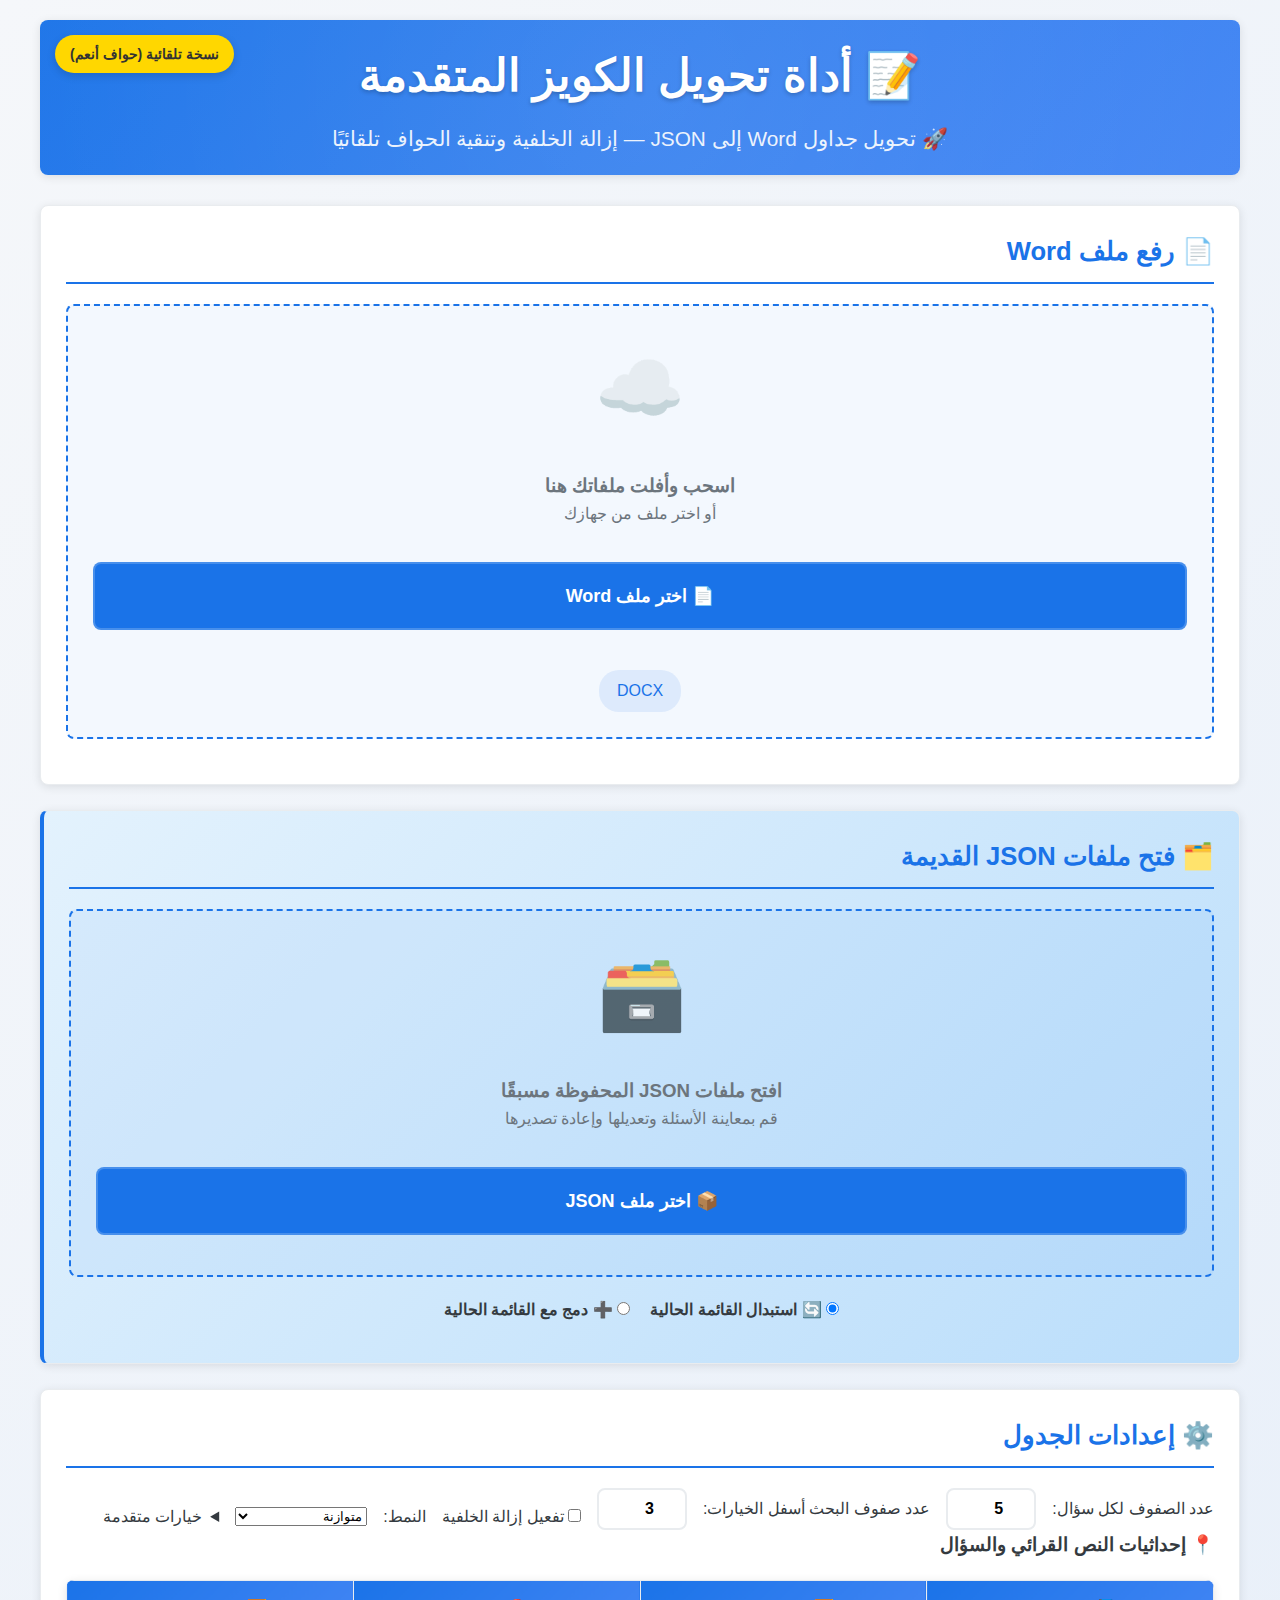
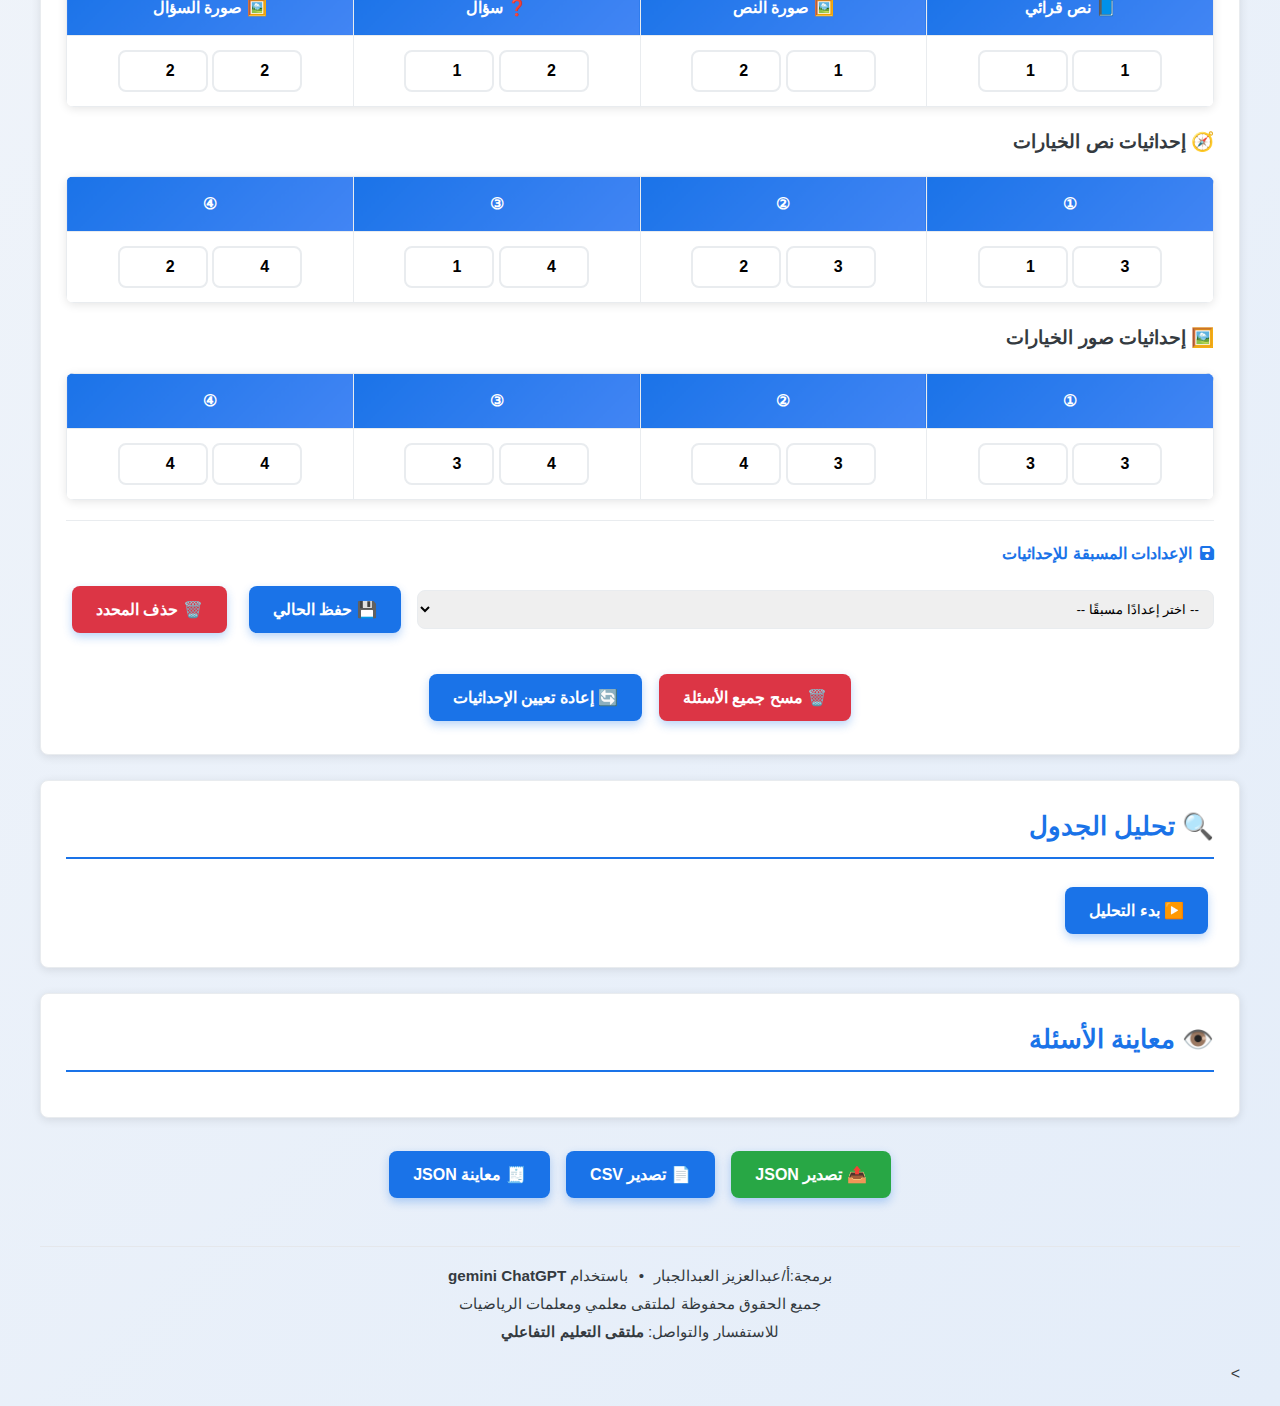
<file: index.html>
<!DOCTYPE html>
<html dir="rtl" lang="ar">
  <head>
    <meta charset="utf-8" />
    <meta name="viewport" content="width=device-width, initial-scale=1" />
    <title>
      أداة تحويل الكويز المتقدمة - نسخة تلقائية إزالة الخلفية (جودة أعلى)
    </title>
        <link rel="icon" type="image/x-icon" href="./favicon.ico" />

    <!-- مكتبات خارجية -->
    <!-- Mammoth.js (تحويل DOCX إلى HTML) -->
    <script src="./mammoth.browser.min.js"></script>

    <!-- DOMPurify (تنقية HTML ومنع XSS) -->
    <script src="./purify.min.js"></script>

    <!-- Font Awesome (all.min.css للأيقونات) -->
    <link
      rel="stylesheet"
      href="./all.min.css"
    />


    <style>
      :root {
        --primary-color: #1a73e8;
        --primary-hover: #1557b0;
        --success-color: #28a745;
        --danger-color: #dc3545;
        --danger-hover: #b02a37;
        --background-color: #f8f9fa;
        --card-background: #fff;
        --border-color: #e9ecef;
        --text-color: #343a40;
        --text-muted: #6c757d;
        --shadow: 0 2px 10px rgba(0, 0, 0, 0.1);
        --border-radius: 8px;
        --warning-color: #ff9800;
        --gold-color: #ffd700;
      }
      * {
        box-sizing: border-box;
        margin: 0;
        padding: 0;
      }
      body {
        font-family: "Segoe UI", Tahoma, Geneva, Verdana, sans-serif;
        background: linear-gradient(135deg, #f5f7fa, #e4edf9);
        padding: 20px;
        color: var(--text-color);
        line-height: 1.6;
        min-height: 100vh;
      }
      .container {
        max-width: 1200px;
        margin: 0 auto;
      }
      header {
        text-align: center;
        padding: 20px 0;
        background: linear-gradient(135deg, var(--primary-color), #4285f4);
        border-radius: var(--border-radius);
        margin-bottom: 30px;
        color: #fff;
        box-shadow: var(--shadow);
        position: relative;
        overflow: hidden;
      }
      header::before {
        content: "";
        position: absolute;
        top: -50%;
        left: -50%;
        width: 200%;
        height: 200%;
        background: radial-gradient(
          circle,
          rgba(255, 255, 255, 0.1) 0%,
          rgba(255, 255, 255, 0) 70%
        );
      }
      h1 {
        font-size: 2.8rem;
        margin-bottom: 10px;
        position: relative;
        z-index: 2;
        text-shadow: 0 2px 4px rgba(0, 0, 0, 0.2);
      }
      .subtitle {
        font-size: 1.3rem;
        opacity: 0.9;
        position: relative;
        z-index: 2;
      }
      .section {
        background: var(--card-background);
        padding: 25px;
        border-radius: var(--border-radius);
        margin-bottom: 25px;
        box-shadow: var(--shadow);
        border: 1px solid var(--border-color);
        transition: transform 0.3s ease, box-shadow 0.3s ease;
      }
      .section:hover {
        transform: translateY(-5px);
        box-shadow: 0 8px 20px rgba(0, 0, 0, 0.15);
      }
      .section h2 {
        color: var(--primary-color);
        margin: 0 0 20px;
        font-size: 1.6rem;
        border-bottom: 2px solid var(--primary-color);
        padding-bottom: 10px;
        display: flex;
        align-items: center;
        gap: 10px;
      }
      .btn {
        background: var(--primary-color);
        color: #fff;
        padding: 14px 24px;
        border: none;
        border-radius: var(--border-radius);
        margin: 8px 6px;
        cursor: pointer;
        font-size: 16px;
        font-weight: 600;
        transition: all 0.3s ease;
        display: inline-flex;
        align-items: center;
        gap: 10px;
        box-shadow: 0 4px 10px rgba(26, 115, 232, 0.3);
      }
      .btn:hover {
        background: var(--primary-hover);
        transform: translateY(-3px);
        box-shadow: 0 6px 18px rgba(26, 115, 232, 0.4);
      }
      .btn.success {
        background: var(--success-color);
      }
      .btn.danger {
        background: var(--danger-color);
      }
      .btn.warning {
        background: var(--warning-color);
      }
      .btn.gold {
        background: var(--gold-color);
        color: #333;
      }
      .btn:disabled {
        background: #ccc;
        cursor: not-allowed;
        transform: none;
        box-shadow: none;
      }
      .file-upload-container {
        position: relative;
        display: flex;
        flex-direction: column;
        gap: 15px;
        margin-bottom: 20px;
        border: 2px dashed var(--primary-color);
        border-radius: var(--border-radius);
        padding: 25px;
        background: rgba(26, 115, 232, 0.05);
      }
      .file-input-container {
        position: relative;
        display: inline-block;
        width: 100%;
        margin-bottom: 15px;
      }
      .file-input {
        position: absolute;
        top: 0;
        right: 0;
        bottom: 0;
        left: 0;
        opacity: 0;
        width: 100%;
        height: 100%;
        cursor: pointer;
      }
      .file-input-label {
        position: relative;
        display: flex;
        align-items: center;
        justify-content: center;
        gap: 12px;
        background: var(--primary-color);
        color: #fff;
        padding: 18px 30px;
        border-radius: var(--border-radius);
        cursor: pointer;
        font-size: 18px;
        font-weight: 600;
        text-align: center;
        border: 2px solid rgba(255, 255, 255, 0.2);
        width: 100%;
      }
      .upload-icon {
        display: flex;
        justify-content: center;
        margin-bottom: 10px;
        font-size: 72px;
        color: var(--primary-color);
        opacity: 0.8;
      }
      .upload-text {
        text-align: center;
        color: var(--text-muted);
        margin-bottom: 20px;
      }
      .file-types {
        display: flex;
        justify-content: center;
        gap: 10px;
        margin-top: 10px;
      }
      .file-type {
        background: rgba(26, 115, 232, 0.1);
        color: var(--primary-color);
        padding: 8px 18px;
        border-radius: 20px;
        font-size: 16px;
        font-weight: 500;
      }
      input[type="number"] {
        padding: 10px 14px;
        border: 2px solid var(--border-color);
        border-radius: var(--border-radius);
        font-size: 16px;
        width: 90px;
        font-weight: bold;
        text-align: center;
      }
      input[type="number"]:focus {
        outline: none;
        border-color: var(--primary-color);
        box-shadow: 0 0 0 3px rgba(26, 115, 232, 0.2);
      }
      .config-table {
        width: 100%;
        border-collapse: collapse;
        margin: 20px 0;
        background: #fff;
        border-radius: var(--border-radius);
        overflow: hidden;
        box-shadow: var(--shadow);
      }
      .config-table th,
      .config-table td {
        padding: 14px;
        text-align: center;
        border: 1px solid var(--border-color);
      }
      .config-table th {
        background: linear-gradient(135deg, var(--primary-color), #4285f4);
        color: #fff;
        font-weight: 600;
        font-size: 16px;
      }
      .note {
        background: #e3f2fd;
        border-left: 4px solid var(--primary-color);
        padding: 18px;
        margin: 20px 0;
        border-radius: var(--border-radius);
        color: var(--text-muted);
        font-size: 16px;
      }
      .file-info-box {
        background: #e8f5e9;
        border-left: 4px solid var(--success-color);
        padding: 18px;
        margin: 20px 0;
        border-radius: var(--border-radius);
        color: var(--text-color);
        display: flex;
        flex-direction: column;
        gap: 12px;
      }
      .file-info-row {
        display: flex;
        align-items: center;
        gap: 12px;
      }
      .file-info-label {
        font-weight: bold;
        min-width: 140px;
        font-size: 16px;
      }
      .file-info-value {
        flex: 1;
        word-break: break-all;
        font-weight: 500;
      }
      .progress-bar {
        width: 100%;
        height: 8px;
        background: var(--border-color);
        border-radius: 4px;
        overflow: hidden;
        margin: 15px 0;
      }
      .progress-fill {
        height: 100%;
        background: linear-gradient(90deg, var(--primary-color), #4285f4);
        transition: width 0.5s ease;
      }
      .question-card {
        background: #fff;
        border: 1px solid var(--border-color);
        border-radius: var(--border-radius);
        padding: 25px;
        margin-bottom: 25px;
        box-shadow: var(--shadow);
        position: relative;
        transition: all 0.3s ease;
      }
      .question-card:hover {
        box-shadow: 0 6px 15px rgba(0, 0, 0, 0.15);
      }
      .options-grid {
        display: grid;
        grid-template-columns: repeat(auto-fit, minmax(280px, 1fr));
        gap: 20px;
        margin-top: 20px;
      }
      .option-box {
        border: 2px dashed var(--border-color);
        padding: 18px;
        border-radius: var(--border-radius);
        background: #f8f9fa;
        transition: all 0.3s ease;
        position: relative;
      }
      .option-box:hover {
        border-color: var(--primary-color);
        background: #e3f2fd;
        transform: translateY(-3px);
      }
      .option-box.correct {
        border: 2px solid var(--success-color);
        background: #e6f4ea;
        box-shadow: 0 4px 10px rgba(40, 167, 69, 0.2);
      }
      .option-box label {
        font-weight: 600;
        color: var(--text-color);
        display: block;
        margin-bottom: 12px;
        font-size: 17px;
      }
      .image-preview {
        display: block;
        max-width: 100%;
        max-height: 150px;
        object-fit: contain;
        margin: 15px auto;
        border-radius: 8px;
        box-shadow: 0 3px 8px rgba(0, 0, 0, 0.1);
        border: 1px solid #eee;
        background: transparent;
      }
      .loading {
        display: none;
        text-align: center;
        padding: 25px;
        color: var(--text-muted);
      }
      .spinner {
        border: 4px solid var(--border-color);
        border-top: 4px solid var(--primary-color);
        border-radius: 50%;
        width: 40px;
        height: 40px;
        animation: spin 1s linear infinite;
        margin: 0 auto 15px;
      }
      @keyframes spin {
        0% {
          transform: rotate(0);
        }
        100% {
          transform: rotate(360deg);
        }
      }
      .stats-bar {
        display: flex;
        justify-content: space-around;
        background: #fff;
        padding: 20px;
        border-radius: var(--border-radius);
        margin-bottom: 25px;
        box-shadow: var(--shadow);
      }
      .stat-item {
        text-align: center;
        padding: 15px;
        border-radius: var(--border-radius);
        background: #f8f9fa;
        width: 30%;
        box-shadow: 0 3px 8px rgba(0, 0, 0, 0.08);
      }
      .stat-number {
        font-size: 2.2rem;
        font-weight: bold;
        color: var(--primary-color);
        margin: 10px 0;
      }
      .stat-label {
        color: var(--text-muted);
        font-size: 1rem;
        font-weight: 600;
      }
      .alert {
        padding: 18px;
        border-radius: var(--border-radius);
        margin: 15px 0;
        position: fixed;
        top: 25px;
        right: 25px;
        z-index: 1000;
        max-width: 450px;
        box-shadow: 0 5px 15px rgba(0, 0, 0, 0.15);
        display: flex;
        align-items: center;
        gap: 12px;
        font-size: 16px;
        font-weight: 500;
        opacity: 0.98;
      }
      .alert-success {
        background: #d4edda;
        color: #155724;
        border: 1px solid #c3e6cb;
      }
      .alert-error {
        background: #f8d7da;
        color: #721c24;
        border: 1px solid #f5c6cb;
      }
      .alert-warning {
        background: #fff3cd;
        color: #856404;
        border: 1px solid #ffeaa7;
      }
      .json-section {
        background: linear-gradient(135deg, #e3f2fd, #bbdefb);
        border-left: 4px solid #1a73e8;
      }
      .processing-bar {
        width: 100%;
        height: 8px;
        background: #e0e0e0;
        border-radius: 4px;
        overflow: hidden;
        margin: 15px 0;
      }
      .processing-fill {
        height: 100%;
        background: linear-gradient(90deg, #4caf50, #8bc34a);
        transition: width 0.5s ease;
      }
      .image-actions {
        display: flex;
        flex-direction: column;
        gap: 10px;
        margin-top: 10px;
        align-items: stretch;
      }
      .image-actions .btn,
      .image-actions .file-input-label {
        width: 100%;
        margin: 0;
      }
      .feature-badge {
        position: absolute;
        top: 15px;
        left: 15px;
        background: var(--gold-color);
        color: #333;
        padding: 8px 15px;
        border-radius: 30px;
        font-weight: bold;
        font-size: 14px;
        box-shadow: 0 3px 8px rgba(0, 0, 0, 0.15);
        z-index: 10;
      }
      .preset-manager {
        margin-top: 20px;
        padding-top: 20px;
        border-top: 1px solid var(--border-color);
      }
      .preset-manager h4 {
        margin-bottom: 12px;
        color: var(--primary-color);
        display: flex;
        align-items: center;
        gap: 8px;
      }
      .preset-controls {
        display: flex;
        gap: 10px;
        align-items: center;
      }
      .preset-controls select {
        flex-grow: 1;
        padding: 10px;
        border-radius: var(--border-radius);
        border: 1px solid var(--border-color);
      }
      @media (max-width: 768px) {
        .options-grid {
          grid-template-columns: 1fr;
        }
      }
        .footer {
        font-family: "Cairo", "Segoe UI", Tahoma, Geneva, Verdana, sans-serif;
        color: var(--text);
        text-align: center;
        padding: 14px 12px;
        border-top: 1px solid #e5e7eb;
        background: transparent;
        line-height: 1.7;
        font-size: 0.95rem;
      }
      .footer .line {
        margin: 2px 0;
      }
      .footer a {
        color: var(--primary);
        text-decoration: none;
        font-weight: 700;
      }
      .footer a:hover {
        text-decoration: underline;
      }
      .footer .sep {
        margin: 0 6px;
        color: var(--muted);
      }
      @media print {
        .footer {
          page-break-inside: avoid;
          font-size: 0.9rem;
        }
        .footer a {
          color: #1f3af5 !important;
          text-decoration: none;
        }
      }
    </style>

    <style id="ambiguous-style-patch">
      .option-box.ambiguous {
        border: 2px dashed #dc3545;
        background: rgba(220, 53, 69, 0.08);
        box-shadow: 0 0 0 3px rgba(220, 53, 69, 0.12) inset;
      }
      .ambiguous-note {
        background: #fff3cd;
        color: #856404;
        border: 1px solid #ffe08a;
        padding: 10px 12px;
        border-radius: 8px;
        margin: 12px 0;
        font-weight: 600;
        text-align: right;
      }
    </style>
  </head>
  <body>
    <div class="container">
      <header>
        <div class="feature-badge">نسخة تلقائية (حواف أنعم)</div>
        <h1>📝 أداة تحويل الكويز المتقدمة</h1>
        <p class="subtitle">
          🚀 تحويل جداول Word إلى JSON — إزالة الخلفية وتنقية الحواف تلقائيًا
        </p>
      </header>

      <div class="section">
        <h2>📄 رفع ملف Word</h2>
        <div class="file-upload-container" id="dropZone">
          <div class="upload-icon">☁️</div>
          <div class="upload-text">
            <h3>اسحب وأفلت ملفاتك هنا</h3>
            <p>أو اختر ملف من جهازك</p>
          </div>
          <div class="file-input-container">
            <input
              type="file"
              id="docxFile"
              accept=".docx"
              class="file-input"
              multiple
            />
            <label for="docxFile" class="file-input-label"
              >📄 اختر ملف Word</label
            >
          </div>
          <div class="file-types"><span class="file-type">DOCX</span></div>
        </div>
        <div id="fileInfo" class="file-info-box" style="display: none">
          <div class="file-info-row">
            <span class="file-info-label">اسم الملف:</span
            ><span class="file-info-value" id="fileName">-</span>
          </div>
          <div class="file-info-row">
            <span class="file-info-label">حجم الملف:</span
            ><span class="file-info-value" id="fileSize">-</span>
          </div>
          <div class="file-info-row">
            <span class="file-info-label">تاريخ التحميل:</span
            ><span class="file-info-value" id="uploadDate">-</span>
          </div>
        </div>
      </div>

      <div class="section json-section">
        <h2>🗂️ فتح ملفات JSON القديمة</h2>
        <div class="file-upload-container">
          <div class="upload-icon">🗃️</div>
          <div class="upload-text">
            <h3>افتح ملفات JSON المحفوظة مسبقًا</h3>
            <p>قم بمعاينة الأسئلة وتعديلها وإعادة تصديرها</p>
          </div>
          <div class="file-input-container">
            <input
              type="file"
              id="jsonFile"
              accept=".json"
              class="file-input"
            />
            <label for="jsonFile" class="file-input-label"
              >📦 اختر ملف JSON</label
            >
          </div>
        </div>
        <div
          style="
            text-align: center;
            margin-bottom: 15px;
            display: flex;
            justify-content: center;
            gap: 20px;
            font-weight: 600;
          "
        >
          <label style="cursor: pointer"
            ><input
              type="radio"
              name="jsonImportMode"
              value="replace"
              checked
            />
            🔄 استبدال القائمة الحالية</label
          >
          <label style="cursor: pointer"
            ><input type="radio" name="jsonImportMode" value="merge" /> ➕ دمج
            مع القائمة الحالية</label
          >
        </div>
        <div class="loading" id="jsonLoading" style="display: none">
          <div class="spinner"></div>
          <p>جاري تحميل ومعالجة ملف JSON...</p>
          <div class="processing-bar">
            <div
              class="processing-fill"
              id="jsonProgress"
              style="width: 0%"
            ></div>
          </div>
        </div>
      </div>

      <div class="section">
        <h2>⚙️ إعدادات الجدول</h2>
        <div
          class="config-input"
          style="display: flex; gap: 16px; align-items: center; flex-wrap: wrap"
        >
          <label>عدد الصفوف لكل سؤال:</label>
          <input
            type="number"
            id="rowsPerQuestion"
            value="5"
            min="1"
            max="20"
          />

          <label>عدد صفوف البحث أسفل الخيارات:</label>
          <input
            type="number"
            id="lookaheadRows"
            value="3"
            min="0"
            max="10"
            title="0 يعني تعطيل البحث أسفل الخيارات"
          />

          <!-- إعدادات إزالة الخلفية -->
          <div
            class="config-input"
            style="
              margin-top: 16px;
              display: flex;
              gap: 16px;
              align-items: center;
              flex-wrap: wrap;
            "
          >
            <label
              ><input type="checkbox" id="enableBg" /> تفعيل إزالة
              الخلفية</label
            >

            <label>النمط:</label>
            <select id="bgPreset">
              <option value="safe">محافظة (موصى بها)</option>
              <option value="balanced" selected>متوازنة</option>
              <option value="strong">قوية</option>
            </select>

            <details id="bgAdvanced" style="margin-inline-start: auto">
              <summary>خيارات متقدمة</summary>
              <div
                style="
                  display: flex;
                  gap: 10px;
                  margin-top: 10px;
                  flex-wrap: wrap;
                "
              >
                <label
                  >الحد الداخلي:
                  <input
                    type="number"
                    id="bgInner"
                    min="0"
                    max="80"
                    value="18"
                    style="width: 80px"
                /></label>
                <label
                  >الحد الخارجي:
                  <input
                    type="number"
                    id="bgOuter"
                    min="1"
                    max="100"
                    value="38"
                    style="width: 80px"
                /></label>
                <label
                  >Supersampling:
                  <input
                    type="number"
                    id="bgSS"
                    min="1"
                    max="3"
                    value="2"
                    style="width: 80px"
                /></label>
                <label
                  >تمليس (px):
                  <input
                    type="number"
                    id="bgBlurR"
                    min="0"
                    max="3"
                    value="1"
                    style="width: 80px"
                /></label>
                <label
                  >تمريرات:
                  <input
                    type="number"
                    id="bgBlurP"
                    min="0"
                    max="3"
                    value="2"
                    style="width: 80px"
                /></label>
              </div>
            </details>
          </div>
        </div>

        <div class="coords-grid">
          <h3>📍 إحداثيات النص القرائي والسؤال</h3>
          <table class="config-table">
            <thead>
              <tr>
                <th>📘 نص قرائي</th>
                <th>🖼️ صورة النص</th>
                <th>❓ سؤال</th>
                <th>🖼️ صورة السؤال</th>
              </tr>
            </thead>
            <tbody>
              <tr>
                <td>
                  <input type="number" name="r_reading" value="1" min="1" />
                  <input type="number" name="c_reading" value="1" min="1" />
                </td>
                <td>
                  <input type="number" name="r_reading_img" value="1" min="1" />
                  <input type="number" name="c_reading_img" value="2" min="1" />
                </td>
                <td>
                  <input type="number" name="r_question" value="2" min="1" />
                  <input type="number" name="c_question" value="1" min="1" />
                </td>
                <td>
                  <input
                    type="number"
                    name="r_question_img"
                    value="2"
                    min="1"
                  />
                  <input
                    type="number"
                    name="c_question_img"
                    value="2"
                    min="1"
                  />
                </td>
              </tr>
            </tbody>
          </table>

          <h3>🧭 إحداثيات نص الخيارات</h3>
          <table class="config-table">
            <thead>
              <tr>
                <th>①</th>
                <th>②</th>
                <th>③</th>
                <th>④</th>
              </tr>
            </thead>
            <tbody>
              <tr>
                <td>
                  <input type="number" name="r_opt1" value="3" min="1" />
                  <input type="number" name="c_opt1" value="1" min="1" />
                </td>
                <td>
                  <input type="number" name="r_opt2" value="3" min="1" />
                  <input type="number" name="c_opt2" value="2" min="1" />
                </td>
                <td>
                  <input type="number" name="r_opt3" value="4" min="1" />
                  <input type="number" name="c_opt3" value="1" min="1" />
                </td>
                <td>
                  <input type="number" name="r_opt4" value="4" min="1" />
                  <input type="number" name="c_opt4" value="2" min="1" />
                </td>
              </tr>
            </tbody>
          </table>

          <h3>🖼️ إحداثيات صور الخيارات</h3>
          <table class="config-table">
            <thead>
              <tr>
                <th>①</th>
                <th>②</th>
                <th>③</th>
                <th>④</th>
              </tr>
            </thead>
            <tbody>
              <tr>
                <td>
                  <input type="number" name="r_opt1_img" value="3" min="1" />
                  <input type="number" name="c_opt1_img" value="3" min="1" />
                </td>
                <td>
                  <input type="number" name="r_opt2_img" value="3" min="1" />
                  <input type="number" name="c_opt2_img" value="4" min="1" />
                </td>
                <td>
                  <input type="number" name="r_opt3_img" value="4" min="1" />
                  <input type="number" name="c_opt3_img" value="3" min="1" />
                </td>
                <td>
                  <input type="number" name="r_opt4_img" value="4" min="1" />
                  <input type="number" name="c_opt4_img" value="4" min="1" />
                </td>
              </tr>
            </tbody>
          </table>
        </div>

        <div class="preset-manager">
          <h4><i class="fas fa-save"></i> الإعدادات المسبقة للإحداثيات</h4>
          <div class="preset-controls">
            <select id="coordPresets"></select>
            <button class="btn" onclick="saveCoordinatesPreset()">
              💾 حفظ الحالي
            </button>
            <button class="btn danger" onclick="deleteCoordinatesPreset()">
              🗑️ حذف المحدد
            </button>
          </div>
        </div>

        <div style="text-align: center; margin-top: 25px">
          <button class="btn danger" onclick="clearAll()">
            🗑️ مسح جميع الأسئلة
          </button>
          <button class="btn" onclick="resetCoordinates()">
            🔄 إعادة تعيين الإحداثيات
          </button>
        </div>
      </div>

      <div class="section">
        <h2>🔍 تحليل الجدول</h2>
        <button class="btn" id="processButton" onclick="processFile()">
          ▶️ بدء التحليل
        </button>
        <div class="loading" id="loadingIndicator">
          <div class="spinner"></div>
          <p>جاري تحليل الملف...</p>
        </div>
        <div class="progress-bar" id="progressBar" style="display: none">
          <div class="progress-fill" id="progressFill"></div>
        </div>
      </div>

      <div class="stats-bar" id="statsBar" style="display: none">
        <div class="stat-item">
          <div class="stat-number" id="totalQuestions">0</div>
          <div class="stat-label">إجمالي الأسئلة</div>
        </div>
        <div class="stat-item">
          <div class="stat-number" id="answeredQuestions">0</div>
          <div class="stat-label">أسئلة مجابة</div>
        </div>
        <div class="stat-item">
          <div class="stat-number" id="questionsWithImages">0</div>
          <div class="stat-label">أسئلة بصور</div>
        </div>
        <div class="stat-item">
          <div class="stat-number" id="ambiguousQuestions">0</div>
          <div class="stat-label">أجابات متضاربة النجوم</div>
        </div>
      </div>

      <div class="section">
        <h2>👁️ معاينة الأسئلة</h2>
        <div id="outputArea"></div>
      </div>

      <div style="text-align: center; margin-bottom: 40px">
        <button class="btn success" onclick="exportJSON()">
          📤 تصدير JSON
        </button>
        <button class="btn" onclick="exportCSV()">📄 تصدير CSV</button>
        <button class="btn" onclick="previewJSON()">🧾 معاينة JSON</button>
      </div>
   <footer class="footer" dir="rtl">
      <div class="line">
        <span>برمجة:أ/عبدالعزيز العبدالجبار</span>
        <span class="sep">•</span>
        <span>باستخدام</span>
        <a
          href="https://gemini.google.com"
          target="_blank"
          rel="noopener noreferrer"
          >gemini</a
        >
        <a
         href="https://chatgpt.com"
         target="_blank" 
         rel="noopener noreferrer"
          >ChatGPT</a
        >
      </div>
      <div class="line">جميع الحقوق محفوظة لملتقى معلمي ومعلمات الرياضيات</div>
      <div class="line">
        <span>للاستفسار والتواصل: </span>
        <a href="https://t.me/ITG_KSA" target="_blank" rel="noopener noreferrer"
          >ملتقى التعليم التفاعلي</a
        >
      </div>
    </footer>

        >
      </div>
    </footer>

    <script>
      // IIFE to encapsulate the entire script
      (function () {
        /* ========= الحالة العامة ========= */
        let currentFiles = [];
        const questions = [];
        window.questions = questions;

        /* ========= أدوات الواجهة ========= */
        function showAlert(message, type) {
          document.querySelectorAll(".alert").forEach((a) => a.remove());
          const div = document.createElement("div");
          div.className = `alert alert-${type}`;
          div.textContent = message;
          document.body.appendChild(div);
          setTimeout(() => div.remove(), 5000);
        }
        function isRowEmpty(row) {
          const cells = row.querySelectorAll("td,th");
          return Array.from(cells).every((td) => {
            const t = (td.textContent || "")
              .replace(/[\u200f\u200e]/g, "")
              .trim();
            const img = td.querySelector("img");
            return !t && !img;
          });
        }
        function getCoordinates() {
          return {
            readingText: [+v("r_reading"), +v("c_reading")],
            readingImage: [+v("r_reading_img"), +v("c_reading_img")],
            questionText: [+v("r_question"), +v("c_question")],
            questionImage: [+v("r_question_img"), +v("c_question_img")],
            options: [
              {
                text: [+v("r_opt1"), +v("c_opt1")],
                image: [+v("r_opt1_img"), +v("c_opt1_img")],
              },
              {
                text: [+v("r_opt2"), +v("c_opt2")],
                image: [+v("r_opt2_img"), +v("c_opt2_img")],
              },
              {
                text: [+v("r_opt3"), +v("c_opt3")],
                image: [+v("r_opt3_img"), +v("c_opt3_img")],
              },
              {
                text: [+v("r_opt4"), +v("c_opt4")],
                image: [+v("r_opt4_img"), +v("c_opt4_img")],
              },
            ],
          };
        }
        function v(name) {
          return document.querySelector(`input[name="${name}"]`).value || 1;
        }
        function cell(rows, [r, c]) {
          const rr = r - 1;
          if (rr < 0 || rr >= rows.length) return { text: "", image: null };
          const tds = rows[rr].querySelectorAll("td,th");
          if (c < 1 || c > tds.length) return { text: "", image: null };
          const td = tds[c - 1];
          return {
            text: (td.textContent || "")
              .replace(/[\u200f\u200e]/g, "")
              .replace(/\s+/g, " ")
              .trim(),
            image: td.querySelector("img") ? td.querySelector("img").src : null,
          };
        }

        /* ========= إعدادات الإحداثيات المسبقة ========= */
        const COORD_PRESET_PREFIX = "coord_preset_";
        const coordPresetSelect = document.getElementById("coordPresets");

        function getCoordinateInputs() {
          return document.querySelectorAll('.coords-grid input[type="number"]');
        }

        function saveCoordinatesPreset() {
          const name = prompt("أدخل اسمًا للإعداد المسبق:", "قالب الاختبار 1");
          if (!name || !name.trim()) {
            showAlert("تم الإلغاء. يجب إدخال اسم.", "warning");
            return;
          }
          const presetName = name.trim();
          const coords = {};
          getCoordinateInputs().forEach((input) => {
            coords[input.name] = input.value;
          });
          localStorage.setItem(
            COORD_PRESET_PREFIX + presetName,
            JSON.stringify(coords)
          );
          populatePresetsDropdown();
          coordPresetSelect.value = presetName;
          showAlert(`✅ تم حفظ الإعداد المسبق "${presetName}"`, "success");
        }

        function loadCoordinatesPreset() {
          const presetName = coordPresetSelect.value;
          if (!presetName) return;
          const data = localStorage.getItem(COORD_PRESET_PREFIX + presetName);
          if (!data) {
            showAlert("لم يتم العثور على الإعداد المسبق.", "error");
            return;
          }
          try {
            const coords = JSON.parse(data);
            getCoordinateInputs().forEach((input) => {
              if (coords[input.name] !== undefined) {
                input.value = coords[input.name];
              }
            });
            showAlert(`👍 تم تحميل الإعداد المسبق "${presetName}"`, "success");
          } catch (e) {
            showAlert("خطأ في تحميل الإعداد المسبق.", "error");
          }
        }

        function deleteCoordinatesPreset() {
          const presetName = coordPresetSelect.value;
          if (!presetName) {
            showAlert("الرجاء تحديد إعداد مسبق لحذفه.", "warning");
            return;
          }
          if (confirm(`هل أنت متأكد من حذف الإعداد المسبق "${presetName}"؟`)) {
            localStorage.removeItem(COORD_PRESET_PREFIX + presetName);
            populatePresetsDropdown();
            showAlert(`🗑️ تم حذف الإعداد المسبق "${presetName}"`, "success");
          }
        }

        function populatePresetsDropdown() {
          const presets = [];
          for (let i = 0; i < localStorage.length; i++) {
            const key = localStorage.key(i);
            if (key.startsWith(COORD_PRESET_PREFIX)) {
              presets.push(key.substring(COORD_PRESET_PREFIX.length));
            }
          }
          coordPresetSelect.innerHTML =
            '<option value="">-- اختر إعدادًا مسبقًا --</option>';
          presets.sort().forEach((name) => {
            const option = document.createElement("option");
            option.value = name;
            option.textContent = name;
            coordPresetSelect.appendChild(option);
          });
        }

        /* ========= إزالة الخلفية – تلقائية محسّنة الجودة ========= */
        const BG_PRESETS = {
          safe: { inner: 10, outer: 22, ss: 1, blurR: 1, blurP: 1 },
          balanced: { inner: 18, outer: 38, ss: 2, blurR: 1, blurP: 2 },
          strong: { inner: 30, outer: 60, ss: 3, blurR: 1, blurP: 3 },
        };

        function bgIsEnabled() {
          const el = document.getElementById("enableBg");
          return !!el && el.checked;
        }
        function readBgPreset() {
          const sel = document.getElementById("bgPreset");
          return sel ? sel.value || "balanced" : "balanced";
        }
        function readBgAdvanced() {
          const g = (id, def) => {
            const el = document.getElementById(id);
            const v = parseInt(el?.value, 10);
            return Number.isFinite(v) ? v : def;
          };
          const inner = g("bgInner", 18);
          const outer = Math.max(inner + 1, g("bgOuter", 38));
          return {
            inner,
            outer,
            ss: Math.max(1, Math.min(3, g("bgSS", 2))),
            blurR: Math.max(0, Math.min(3, g("bgBlurR", 1))),
            blurP: Math.max(0, Math.min(3, g("bgBlurP", 2))),
          };
        }
        function getBgParams() {
          const preset = BG_PRESETS[readBgPreset()] || BG_PRESETS.balanced;
          const adv = readBgAdvanced();
          // نستخدم قيم المتقدمة (إن تغيّرت)، وإلا ن fallback للpreset
          return {
            inner: adv.inner ?? preset.inner,
            outer: adv.outer ?? preset.outer,
            ss: adv.ss ?? preset.ss,
            blurR: adv.blurR ?? preset.blurR,
            blurP: adv.blurP ?? preset.blurP,
          };
        }

        async function removeBackgroundAdv(dataURL, params) {
          const P = Object.assign(
            { inner: 18, outer: 38, ss: 2, blurR: 1, blurP: 2 },
            params || {}
          );
          return new Promise((resolve) => {
            const img = new Image();
            img.onload = () => {
              const hi = document.createElement("canvas"),
                ctx = hi.getContext("2d", { willReadFrequently: true });
              hi.width = Math.max(1, img.width * P.ss);
              hi.height = Math.max(1, img.height * P.ss);
              ctx.imageSmoothingEnabled = true;
              ctx.drawImage(img, 0, 0, hi.width, hi.height);

              let id = ctx.getImageData(0, 0, hi.width, hi.height);
              let d = id.data,
                W = hi.width,
                H = hi.height;

              function px(x, y) {
                const i = (y * W + x) * 4;
                return [d[i], d[i + 1], d[i + 2]];
              }
              const bg = [
                px(0, 0),
                px(W - 1, 0),
                px(0, H - 1),
                px(W - 1, H - 1),
              ]
                .reduce(
                  (a, c) => [a[0] + c[0], a[1] + c[1], a[2] + c[2]],
                  [0, 0, 0]
                )
                .map((v) => Math.round(v / 4));
              function dist(r, g, b) {
                const dr = r - bg[0],
                  dg = g - bg[1],
                  db = b - bg[2];
                return Math.sqrt(dr * dr + dg * dg + db * db);
              }
              function smoothstep(e0, e1, x) {
                const t = Math.min(1, Math.max(0, (x - e0) / (e1 - e0)));
                return t * t * (3 - 2 * t);
              }

              for (let i = 0; i < d.length; i += 4) {
                const dd = dist(d[i], d[i + 1], d[i + 2]);
                if (dd <= P.inner) d[i + 3] = 0;
                else if (dd < P.outer)
                  d[i + 3] = Math.round(
                    d[i + 3] * smoothstep(P.inner, P.outer, dd)
                  );
              }

              // تمليس قناة الألفا
              if (P.blurR > 0 && P.blurP > 0) {
                const A = new Uint8ClampedArray(W * H);
                const tmp = new Uint8ClampedArray(W * H);
                for (let p = 0; p < P.blurP; p++) {
                  for (let i = 0, j = 3; i < A.length; i++, j += 4) A[i] = d[j];
                  boxBlur1D(A, tmp, W, H, P.blurR, true);
                  boxBlur1D(tmp, A, W, H, P.blurR, false);
                  for (let i = 0, j = 3; i < A.length; i++, j += 4) d[j] = A[i];
                }
              }

              // تنظيف خفيف
              for (let i = 3; i < d.length; i += 4) {
                if (d[i] < 8) d[i] = 0;
                else if (d[i] > 247) d[i] = 255;
              }

              ctx.putImageData(id, 0, 0);

              const out = document.createElement("canvas"),
                octx = out.getContext("2d");
              out.width = Math.max(1, Math.round(W / P.ss));
              out.height = Math.max(1, Math.round(H / P.ss));
              octx.imageSmoothingEnabled = true;
              octx.clearRect(0, 0, out.width, out.height);
              octx.drawImage(hi, 0, 0, out.width, out.height);

              resolve(out.toDataURL("image/png"));
            };
            img.src = dataURL;
          });
        }

        async function maybeRemoveBG(base64, { isFromWord = false } = {}) {
          if (!bgIsEnabled() || !base64 || !base64.startsWith("data:image/"))
            return base64;

          // إذا لم تكن من Word، وكانت الصورة PNG، نفترض أنها معالجة مسبقًا
          if (!isFromWord && base64.startsWith("data:image/png")) {
            return base64;
          }

          return await removeBackgroundAdv(base64, getBgParams());
        }

        function boxBlur1D(src, dst, W, H, r, horizontal) {
          const size = r * 2 + 1;
          if (horizontal) {
            for (let y = 0; y < H; y++) {
              let sum = 0,
                row = y * W;
              for (let x = -r; x <= r; x++) {
                const xi = Math.min(W - 1, Math.max(0, x));
                sum += src[row + xi];
              }
              for (let x = 0; x < W; x++) {
                dst[row + x] = Math.round(sum / size);
                const xAdd = Math.min(W - 1, x + r + 1),
                  xRem = Math.max(0, x - r);
                sum += src[row + xAdd] - src[row + xRem];
              }
            }
          } else {
            for (let x = 0; x < W; x++) {
              let sum = 0;
              for (let y = -r; y <= r; y++) {
                const yi = Math.min(H - 1, Math.max(0, y));
                sum += src[yi * W + x];
              }
              for (let y = 0; y < H; y++) {
                dst[y * W + x] = Math.round(sum / size);
                const yAdd = Math.min(H - 1, y + r + 1),
                  yRem = Math.max(0, y - r);
                sum += src[yAdd * W + x] - src[yRem * W + x];
              }
            }
          }
        }

        /* ========= اكتشاف الإجابة الصحيحة + التعارض ========= */
        const STAR = /[\*★✱∗⭐٭☆]/;
        function clamp(n, lo, hi) {
          return Math.max(lo, Math.min(hi, n));
        }
        function getLookahead() {
          const el = document.getElementById("lookaheadRows");
          const v = parseInt(el?.value, 10);
          return Number.isFinite(v) ? clamp(v, 0, 10) : 3;
        }
        function mapCellToOptionIndex(r, c, coords) {
          for (let i = 0; i < 4; i++) {
            const [tr, tc] = coords.options[i].text || [0, 0];
            const [ir, ic] = coords.options[i].image || [0, 0];
            if ((tr === r && tc === c) || (ir === r && ic === c)) return i;
          }
          let best = -1,
            dist = Infinity;
          for (let i = 0; i < 4; i++) {
            const [tr, tc] = coords.options[i].text || [0, 0];
            const [ir, ic] = coords.options[i].image || [0, 0];
            if (tc === c || ic === c) {
              const d1 = tr ? Math.abs(r - tr) : Infinity;
              const d2 = ir ? Math.abs(r - ir) : Infinity;
              const d = Math.min(d1, d2);
              if (d < dist) {
                dist = d;
                best = i;
              }
            }
          }
          return best;
        }
        function maxOptionRow(coords) {
          let m = 0;
          for (let i = 0; i < 4; i++) {
            m = Math.max(
              m,
              coords.options[i].text?.[0] || 0,
              coords.options[i].image?.[0] || 0
            );
          }
          return m || 0;
        }
        function detectCorrectAnswer(question, rowsSlice, coords) {
          const hits = []; // {idx, where}

          // (أ) نجمة داخل نص الخيار نفسه
          for (let i = 0; i < 4; i++) {
            const t = question.options[i]?.text || "";
            if (STAR.test(t)) {
              hits.push({ idx: i, where: "option-text" });
              question.options[i].text = t.replace(STAR, "").trim();
            }
          }

          // (ب) صفوف لاحقة بعد آخر صف للخيارات (حسب lookahead)
          const LA = getLookahead();
          if (LA > 0 && rowsSlice?.length) {
            const startRow = Math.min(
              rowsSlice.length,
              maxOptionRow(coords) + 1
            );
            const endRow = Math.min(rowsSlice.length, startRow + LA - 1);
            for (let rr = startRow; rr <= endRow; rr++) {
              const rowEl = rowsSlice[rr - 1];
              if (!rowEl) continue;
              const cells = rowEl.querySelectorAll("td,th");
              for (let j = 0; j < cells.length; j++) {
                const raw = (cells[j].textContent || "").trim();
                if (STAR.test(raw)) {
                  const idx = mapCellToOptionIndex(rr, j + 1, coords);
                  if (idx !== -1) {
                    hits.push({ idx, where: "marker-row" });
                    cells[j].textContent = raw.replace(STAR, "").trim();
                  }
                }
              }
            }
          }

          // (ج) مسح احتياطي لكل الشريحة إذا لم نجد شيئًا
          if (!hits.length && rowsSlice?.length) {
            for (let rr = 1; rr <= rowsSlice.length; rr++) {
              const rowEl = rowsSlice[rr - 1];
              const cells = rowEl.querySelectorAll("td,th");
              for (let j = 0; j < cells.length; j++) {
                const raw = (cells[j].textContent || "").trim();
                if (STAR.test(raw)) {
                  const idx = mapCellToOptionIndex(rr, j + 1, coords);
                  if (idx !== -1) {
                    hits.push({ idx, where: "fallback" });
                    cells[j].textContent = raw.replace(STAR, "").trim();
                  }
                }
              }
            }
          }

          const uniq = [...new Set(hits.map((h) => h.idx))];
          if (uniq.length === 1) {
            question.correct = uniq[0];
            delete question._ambiguousCandidates;
          } else if (uniq.length > 1) {
            question.correct = -1;
            question._ambiguousCandidates = uniq;
          } else {
            question.correct = -1;
            delete question._ambiguousCandidates;
          }
        }

        /* ========= استخراج سؤال ========= */
        function extractQuestion(rows, coords, startRow, rowsPerQuestion) {
          if (!rows?.length || startRow >= rows.length) return null;
          const endRow = Math.min(startRow + rowsPerQuestion, rows.length);
          const slice = rows.slice(startRow, endRow);
          if (slice.every(isRowEmpty)) return null;

          const q = {
            reading: cell(slice, coords.readingText),
            question: cell(slice, coords.questionText),
            options: [
              cell(slice, coords.options[0].text),
              cell(slice, coords.options[1].text),
              cell(slice, coords.options[2].text),
              cell(slice, coords.options[3].text),
            ],
            correct: -1,
          };
          q.reading.image = cell(slice, coords.readingImage).image;
          q.question.image = cell(slice, coords.questionImage).image;
          q.options[0].image = cell(slice, coords.options[0].image).image;
          q.options[1].image = cell(slice, coords.options[1].image).image;
          q.options[2].image = cell(slice, coords.options[2].image).image;
          q.options[3].image = cell(slice, coords.options[3].image).image;

          detectCorrectAnswer(q, slice, coords);

          const hasContent =
            q.reading.text ||
            q.reading.image ||
            q.question.text ||
            q.question.image ||
            q.options.some((o) => o.text || o.image);
          return hasContent ? q : null;
        }

        /* ========= عرض المعاينة ========= */
        function renderPreview() {
          const container = document.getElementById("outputArea");
          container.innerHTML = "";
          if (!questions.length) {
            container.innerHTML =
              '<div class="note" style="text-align:center">🚫 لا توجد أسئلة مستخرجة.</div>';
            return;
          }

          questions.forEach((q, index) => {
            const card = document.createElement("div");
            card.className = "question-card";

            const amb = Array.isArray(q._ambiguousCandidates)
              ? q._ambiguousCandidates
              : [];
            const isAmbiguous = amb.length > 1 && q.correct === -1;

            const readingHTML = `
        <div>
          <strong>📘 النص القرائي:</strong>
          <div class="option-box" style="display:flex;flex-direction:column;gap:16px">
            <textarea style="width:100%;min-height:100px;resize:vertical;padding:12px;font-size:16px;"
              onchange="questions[${index}].reading.text=this.value">${
              q.reading?.text || ""
            }</textarea>
            ${
              q.reading?.image
                ? `<img src="${q.reading.image}" class="image-preview" alt="">`
                : ""
            }
            <div class="image-actions">
              <label class="file-input-label">⬆️ رفع/تغيير
                <input type="file" accept="image/*" class="file-input" onchange="uploadImage(event,${index},'reading')">
              </label>
              <button class="btn danger" onclick="questions[${index}].reading.image=null; renderPreview(); stats()">🗑️ حذف</button>
            </div>
          </div>
        </div>`;

            const questionHTML = `
        <div style="margin-top:16px">
          <strong>❓ السؤال:</strong>
          <div class="option-box" style="display:flex;flex-direction:column;gap:16px">
            <textarea style="width:100%;min-height:100px;resize:vertical;padding:12px;font-size:16px;"
              onchange="questions[${index}].question.text=this.value">${
              q.question?.text || ""
            }</textarea>
            ${
              q.question?.image
                ? `<img src="${q.question.image}" class="image-preview" alt="">`
                : ""
            }
            <div class="image-actions">
              <label class="file-input-label">⬆️ رفع/تغيير
                <input type="file" accept="image/*" class="file-input" onchange="uploadImage(event,${index},'question')">
              </label>
              <button class="btn danger" onclick="questions[${index}].question.image=null; renderPreview(); stats()">🗑️ حذف</button>
            </div>
          </div>
        </div>`;

            const optionsHTML = `
        <div style="margin-top:16px">
          <strong>✅ الخيارات:</strong>
          ${
            isAmbiguous
              ? '<div class="ambiguous-note">⚠️ تم العثور على أكثر من نجمة. الخيارات المظللة بالأحمر تحتاج ترجيحك. اختر واحدًا بزر "✔️ تعيين كإجابة صحيحة".</div>'
              : ""
          }
          <div class="options-grid">
            ${q.options
              .map(
                (opt, i) => `
              <div class="option-box
                   ${q.correct === i ? "correct" : ""}
                   ${isAmbiguous && amb.includes(i) ? "ambiguous" : ""}">
                <label>خيار ${i + 1}</label>
                <textarea style="width:100%;min-height:70px;resize:vertical;margin-bottom:12px;padding:10px;font-size:16px;"
                  onchange="questions[${index}].options[${i}].text=this.value">${
                  opt.text || ""
                }</textarea>
                ${
                  opt.image
                    ? `<img src="${opt.image}" class="image-preview" style="margin-bottom:12px" alt="">`
                    : ""
                }
                <div class="image-actions">
                  <label class="file-input-label">⬆️ رفع/تغيير
                    <input type="file" accept="image/*" class="file-input" onchange="uploadImage(event,${index},'option-${i}')">
                  </label>
                  <button class="btn danger" onclick="questions[${index}].options[${i}].image=null; renderPreview(); stats()">🗑️ حذف</button>
                </div>
                <button class="btn" style="margin-top:8px;width:100%" onclick="resolveAmbiguity(${index}, ${i})">✔️ تعيين كإجابة صحيحة</button>
              </div>
            `
              )
              .join("")
            }
          </div>
        </div>`;

            card.innerHTML = `
        <h3>سؤال ${index + 1}</h3>
        ${readingHTML}
        ${questionHTML}
        ${optionsHTML}
        <button class="btn danger" style="margin-top:16px;width:100%"
          onclick="questions.splice(${index},1); renderPreview(); stats();">🗑️ حذف السؤال</button>
      `;

            document.getElementById("outputArea").appendChild(card);
          });
        }

        function resolveAmbiguity(qIndex, optIndex) {
          const q = questions[qIndex];
          q.correct = optIndex;
          delete q._ambiguousCandidates;
          renderPreview();
          stats();
        }

        /* ========= تصدير/استيراد ========= */
        function exportJSON() {
          if (!questions.length) {
            showAlert("⚠️ لا يوجد محتوى لتصديره", "error");
            return;
          }
          const json = JSON.stringify(questions, null, 2);
          const blob = new Blob([json], { type: "application/json" });
          const url = URL.createObjectURL(blob);
          const a = document.createElement("a");
          a.href = url;
          a.download = "quiz.json";
          a.click();
          URL.revokeObjectURL(url);
          showAlert("✅ تم تصدير JSON بنجاح", "success");
        }
        function exportCSV() {
          if (!questions.length) {
            showAlert("⚠️ لا يوجد محتوى لتصديره", "error");
            return;
          }
          const rows = [
            [
              "reading_text",
              "reading_image",
              "question_text",
              "question_image",
              "option1_text",
              "option1_image",
              "option2_text",
              "option2_image",
              "option3_text",
              "option3_image",
              "option4_text",
              "option4_image",
              "correct",
            ],
          ];
          questions.forEach((q) => {
            rows.push([
              q.reading.text || "",
              q.reading.image || "",
              q.question.text || "",
              q.question.image || "",
              q.options[0].text || "",
              q.options[0].image || "",
              q.options[1].text || "",
              q.options[1].image || "",
              q.options[2].text || "",
              q.options[2].image || "",
              q.options[3].text || "",
              q.options[3].image || "",
              q.correct + 1 || 0,
            ]);
          });
          const csv = rows
            .map((r) =>
              r.map((v) => `"${String(v).replace(/"/g, '""')}"`).join(",")
            )
            .join("\r\n");
          const blob = new Blob(["\ufeff" + csv], {
            type: "text/csv;charset=utf-8",
          });
          const url = URL.createObjectURL(blob);
          const a = document.createElement("a");
          a.href = url;
          a.download = "quiz.csv";
          a.click();
          URL.revokeObjectURL(url);
          showAlert("✅ تم تصدير CSV بنجاح", "success");
        }
        function previewJSON() {
          if (!questions.length) {
            showAlert("⚠️ لا يوجد محتوى للمعاينة", "error");
            return;
          }
          const win = window.open("", "_blank");
          win.document.write(
            `<pre style="white-space:pre-wrap">${JSON.stringify(
              questions,
              null,
              2
            )}</pre>`
          );
        }
        function importJSON(e) {
          const file = e?.target?.files?.[0];
          if (!file) return;
          const reader = new FileReader();
          document.getElementById("jsonLoading").style.display = "block";
          reader.onload = async (ev) => {
            try {
              const data = JSON.parse(ev.target.result);
              if (!Array.isArray(data))
                throw new Error("الملف لا يحتوي على مصفوفة أسئلة");

              questions.length = 0;
              questions.push(...data);

              const total = questions.length;
              let done = 0;

              for (const q of questions) {
                if (q.reading?.image)
                  q.reading.image = await maybeRemoveBG(q.reading.image, {
                    isFromWord: false,
                  });
                if (q.question?.image)
                  q.question.image = await maybeRemoveBG(q.question.image, {
                    isFromWord: false,
                  });
                if (q.options?.length) {
                  for (let i = 0; i < q.options.length; i++) {
                    if (q.options[i]?.image)
                      q.options[i].image = await maybeRemoveBG(
                        q.options[i].image,
                        { isFromWord: false }
                      );
                  }
                }
                done++;
                const pct = Math.round((done / Math.max(1, total)) * 100);
                document.getElementById("jsonProgress").style.width = pct + "%";
              }

              renderPreview();
              stats();
              showAlert(`✅ تم تحميل ${questions.length} سؤال`, "success");
            } catch (err) {
              showAlert("❌ خطأ في JSON: " + err.message, "error");
            } finally {
              document.getElementById("jsonLoading").style.display = "none";
              document.getElementById("jsonProgress").style.width = "0%";
            }
          };
          reader.readAsText(file);
        }

        /* ========= معالجة DOCX ========= */
        async function processFile() {
          if (!currentFiles.length) {
            showAlert("🚨 الرجاء اختيار ملف DOCX أولًا", "error");
            return;
          }
          const processButton = document.getElementById("processButton");
          const loading = document.getElementById("loadingIndicator");
          const progressBar = document.getElementById("progressBar");
          const progressFill = document.getElementById("progressFill");
          processButton.disabled = true;
          loading.style.display = "block";
          progressBar.style.display = "block";
          progressFill.style.width = "0%";
          questions.length = 0;

          try {
            const totalFiles = currentFiles.length;
            for (let idx = 0; idx < totalFiles; idx++) {
              const file = currentFiles[idx];
              const startPct = (idx / totalFiles) * 80,
                endPct = ((idx + 1) / totalFiles) * 80;
              const buffer = await file.arrayBuffer();

              const result = await mammoth.convertToHtml(
                { arrayBuffer: buffer },
                {
                  convertImage: mammoth.images.inline(async (el) => {
                    const b64 = await el.read("base64");
                    return { src: `data:${el.contentType};base64,${b64}` };
                  }),
                }
              );
              progressFill.style.width = startPct + 5 + "%";

              const tempDiv = document.createElement("div");
              tempDiv.innerHTML = window.DOMPurify
                ? DOMPurify.sanitize(result.value)
                : result.value;
              const tables = tempDiv.querySelectorAll("table");
              const rowsPerQuestion =
                parseInt(document.getElementById("rowsPerQuestion").value) || 5;

              tables.forEach((table) => {
                const rows = Array.from(table.querySelectorAll("tr"));
                let currentRow = 0;
                while (currentRow < rows.length) {
                  while (
                    currentRow < rows.length &&
                    isRowEmpty(rows[currentRow])
                  )
                    currentRow++;
                  if (currentRow >= rows.length) break;
                  const q = extractQuestion(
                    rows,
                    getCoordinates(),
                    currentRow,
                    rowsPerQuestion
                  );
                  if (q) questions.push(q);
                  currentRow += rowsPerQuestion;
                }
              });
              progressFill.style.width = endPct + "%";
            }

            progressFill.style.width = "85%";
            await Promise.all(
              questions.map(async (q) => {
                if (q.reading.image)
                  q.reading.image = await maybeRemoveBG(q.reading.image, {
                    isFromWord: true,
                  });
                if (q.question.image)
                  q.question.image = await maybeRemoveBG(q.question.image, {
                    isFromWord: true,
                  });
                for (let i = 0; i < q.options.length; i++) {
                  if (q.options[i].image)
                    q.options[i].image = await maybeRemoveBG(
                      q.options[i].image,
                      { isFromWord: true }
                    );
                }
              })
            );
            progressFill.style.width = "100%";

            renderPreview();
            stats();
            showAlert(
              `✅ تم استخراج ${questions.length} سؤال/أسئلة من ${totalFiles} ملف`,
              "success"
            );
          } catch (err) {
            console.error(err);
            showAlert("🚨 خطأ أثناء المعالجة: " + err.message, "error");
          } finally {
            setTimeout(() => {
              loading.style.display = "none";
              progressBar.style.display = "none";
              processButton.disabled = false;
            }, 400);
          }
        }

        /* ========= إحصائيات ========= */
        function stats() {
          document.getElementById("statsBar").style.display = "flex";
          document.getElementById("totalQuestions").textContent =
            questions.length;
          document.getElementById("answeredQuestions").textContent =
            questions.filter((q) => q.correct !== -1).length;
          document.getElementById("questionsWithImages").textContent =
            questions.filter(
              (q) =>
                q.reading.image ||
                q.question.image ||
                q.options.some((o) => o.image)
            ).length;

          const ambiguous = questions.filter(
            (q) =>
              Array.isArray(q._ambiguousCandidates) &&
              q._ambiguousCandidates.length > 1 &&
              q.correct === -1
          ).length;
          const ambEl = document.getElementById("ambiguousQuestions");
          if (ambEl) ambEl.textContent = ambiguous;
        }

        /* ========= إضافات واجهة ========= */
        function clearAll() {
          if (confirm("⚠️ تأكيد مسح جميع الأسئلة؟")) {
            questions.length = 0;
            renderPreview();
            document.getElementById("statsBar").style.display = "none";
            showAlert("تم المسح", "success");
          }
        }
        function resetCoordinates() {
          const set = (n, v) =>
            (document.querySelector(`input[name="${n}"]`).value = v);
          set("r_reading", 1);
          set("c_reading", 1);
          set("r_reading_img", 1);
          set("c_reading_img", 2);
          set("r_question", 2);
          set("c_question", 1);
          set("r_question_img", 2);
          set("c_question_img", 2);
          set("r_opt1", 3);
          set("c_opt1", 1);
          set("r_opt2", 3);
          set("c_opt2", 2);
          set("r_opt3", 4);
          set("c_opt3", 1);
          set("r_opt4", 4);
          set("c_opt4", 2);
          set("r_opt1_img", 3);
          set("c_opt1_img", 3);
          set("r_opt2_img", 3);
          set("c_opt2_img", 4);
          set("r_opt3_img", 4);
          set("c_opt3_img", 3);
          set("r_opt4_img", 4);
          set("c_opt4_img", 4);
          showAlert("تمت إعادة التعيين", "success");
        }
        async function uploadImage(event, qIndex, field) {
          const file = event.target.files[0];
          if (!file) return;
          const reader = new FileReader();
          reader.onload = async () => {
            let base64 = reader.result;
            base64 = await maybeRemoveBG(base64, { isFromWord: true });
            if (field === "reading") questions[qIndex].reading.image = base64;
            else if (field === "question")
              questions[qIndex].question.image = base64;
            else if (field.startsWith("option-")) {
              const i = parseInt(field.split("-")[1], 10);
              questions[qIndex].options[i].image = base64;
            }
            renderPreview();
          };
          reader.readAsDataURL(file);
        }

        /* ========= أحداث DOM ========= */
        document.addEventListener("DOMContentLoaded", () => {
          // حفظ/استرجاع إعدادات الواجهة تلقائيًا
          const ids = [
            "enableBg",
            "bgPreset",
            "bgInner",
            "bgOuter",
            "bgSS",
            "bgBlurR",
            "bgBlurP",
          ];
          ids.forEach((id) => {
            const el = document.getElementById(id);
            if (!el) return;
            const saved = localStorage.getItem("ap_" + id);
            if (saved != null) {
              if (el.type === "checkbox") el.checked = saved === "1";
              else el.value = saved;
            }
          });
          ids.forEach((id) => {
            const el = document.getElementById(id);
            if (!el) return;
            el.addEventListener("input", () => {
              localStorage.setItem(
                "ap_" + id,
                el.type === "checkbox" ? (el.checked ? "1" : "0") : el.value
              );
            });
          });

          // تحميل DOCX
          const fileInput = document.getElementById("docxFile");
          fileInput.addEventListener("change", function () {
            const info = document.getElementById("fileInfo");
            if (!this.files.length) {
              info.style.display = "none";
              currentFiles = [];
              return;
            }
            currentFiles = Array.from(this.files);
            document.getElementById("fileName").textContent = currentFiles
              .map((f) => f.name)
              .join("، ");
            const size = currentFiles.reduce((s, f) => s + f.size, 0);
            document.getElementById("fileSize").textContent =
              (size / 1024).toFixed(1) + " KB";
            document.getElementById("uploadDate").textContent =
              new Date().toLocaleString();
            info.style.display = "block";
            showAlert(`✅ تم تحميل ${currentFiles.length} ملف`, "success");
          });

          // حفظ/استرجاع lookaheadRows
          const look = document.getElementById("lookaheadRows");
          if (look) {
            const saved = localStorage.getItem("ap_lookaheadRows");
            if (saved) look.value = saved;
            look.addEventListener("input", () =>
              localStorage.setItem("ap_lookaheadRows", look.value)
            );
          }

          // سحب وإفلات
          const dropZone = document.getElementById("dropZone");
          ["dragenter", "dragover", "dragleave", "drop"].forEach((eName) => {
            dropZone.addEventListener(eName, (e) => {
              e.preventDefault();
              e.stopPropagation();
            });
          });
          dropZone.addEventListener("dragover", () => {
            dropZone.style.background = "rgba(26,115,232,0.1)";
          });
          dropZone.addEventListener("dragleave", () => {
            dropZone.style.background = "";
          });
          dropZone.addEventListener("drop", (e) => {
            const files = e.dataTransfer.files;
            if (files.length) {
              document.getElementById("docxFile").files = files;
              document
                .getElementById("docxFile")
                .dispatchEvent(new Event("change"));
            }
            dropZone.style.background = "";
          });

          // Import JSON أعلى
          document
            .getElementById("jsonFile")
            .addEventListener("change", importJSON);
        });

        // Expose functions to the global scope for inline event handlers
        window.uploadImage = uploadImage;
        window.renderPreview = renderPreview;
        window.stats = stats;
        window.resolveAmbiguity = resolveAmbiguity;
        window.processFile = processFile;
        window.exportJSON = exportJSON;
        window.exportCSV = exportCSV;
        window.previewJSON = previewJSON;
        window.clearAll = clearAll;
        window.resetCoordinates = resetCoordinates;
        window.saveCoordinatesPreset = saveCoordinatesPreset;
        window.deleteCoordinatesPreset = deleteCoordinatesPreset;

        document.addEventListener("DOMContentLoaded", populatePresetsDropdown);
        document
          .getElementById("coordPresets")
          .addEventListener("change", loadCoordinatesPreset);
      })();
    </script>
  </body>
</html>
</file>
